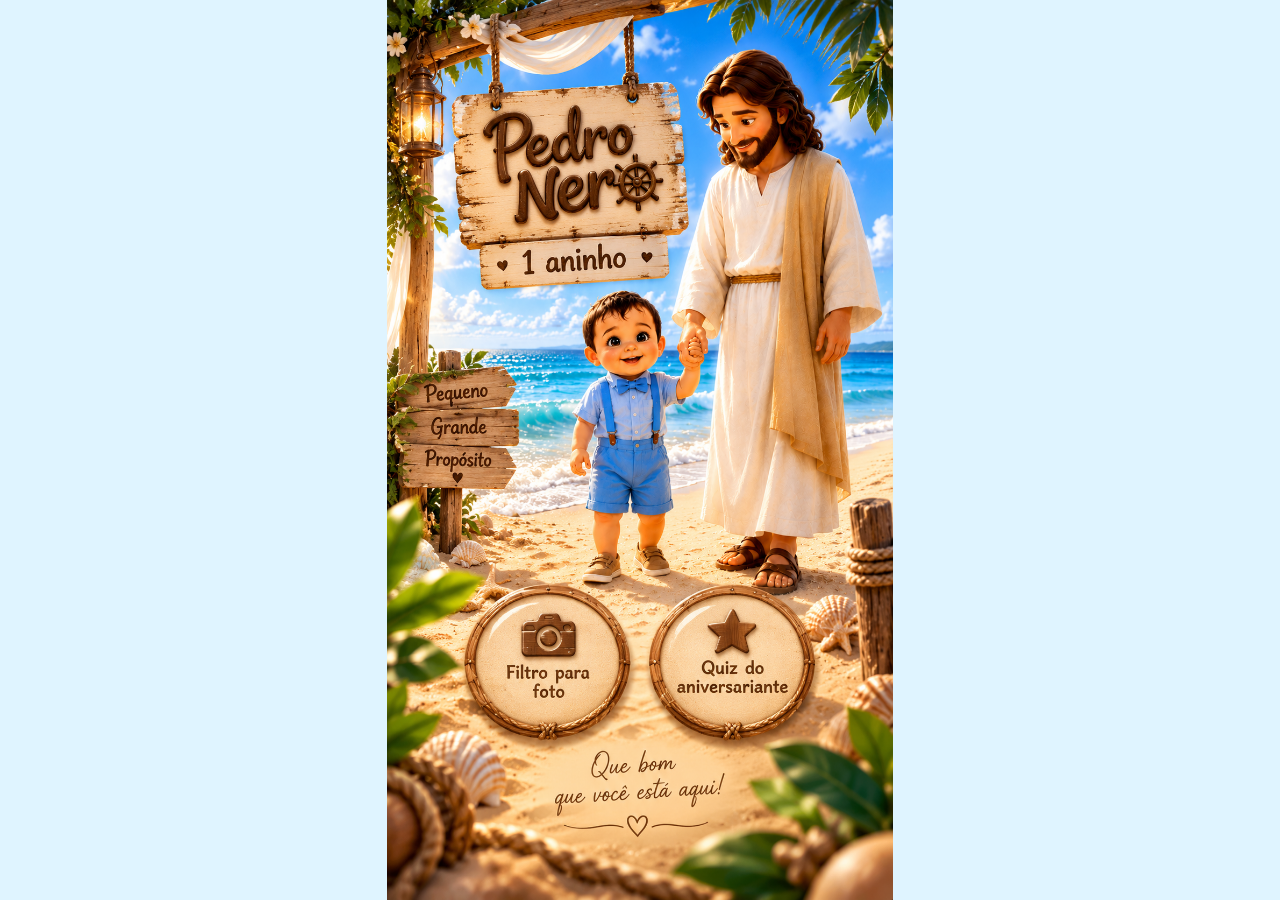
<file: index.html>
<!DOCTYPE html>
<html lang="pt-BR">
<head>
  <meta charset="UTF-8">
  <meta name="viewport" content="width=device-width, initial-scale=1, viewport-fit=cover">
  <title>Pedro Nero • 1 aninho</title>
  <style>
    * { box-sizing: border-box; }
    html, body {
      margin: 0;
      min-height: 100%;
      background: #dff4ff;
    }
    body {
      display: flex;
      justify-content: center;
      font-family: Arial, sans-serif;
    }
    .stage {
      position: relative;
      width: min(100vw, calc(100vh * 941 / 1672));
      aspect-ratio: 941 / 1672;
      overflow: hidden;
      background: #dff4ff;
    }
    .art {
      position: absolute;
      inset: 0;
      width: 100%;
      height: 100%;
      object-fit: contain;
      user-select: none;
      -webkit-user-drag: none;
    }
    .hotspot {
      position: absolute;
      display: block;
      z-index: 2;
      border-radius: 50%;
      -webkit-tap-highlight-color: transparent;
      touch-action: manipulation;
    }
    .debug .hotspot {
      outline: 3px solid red;
      background: rgba(255,0,0,.18);
    }
  </style>
</head>
<body>
  <main class="stage" id="stage" aria-label="Espaço interativo do Pedro Nero">
    <img class="art" src="assets/tela-inicial.png" alt="Pedro Nero 1 aninho">
    <a id="fotoBtn" class="hotspot" href="foto.html" aria-label="Filtro para foto"></a>
    <a id="quizBtn" class="hotspot" href="quiz.html" aria-label="Quiz do aniversariante"></a>
  </main>

  <script src="config.js"></script>
  <script>
    const cfg = window.EVENTO_CONFIG || {};
    const botoes = cfg.botoes || {};

    function aplicarArea(id, area) {
      if (!area) return;
      const el = document.getElementById(id);
      el.style.left = area.x + "%";
      el.style.top = area.y + "%";
      el.style.width = area.largura + "%";
      el.style.height = area.altura + "%";
    }

    aplicarArea("fotoBtn", botoes.foto);
    aplicarArea("quizBtn", botoes.quiz);

    if (new URLSearchParams(location.search).get("debug") === "1") {
      document.getElementById("stage").classList.add("debug");
    }
  </script>
</body>
</html>
</file>
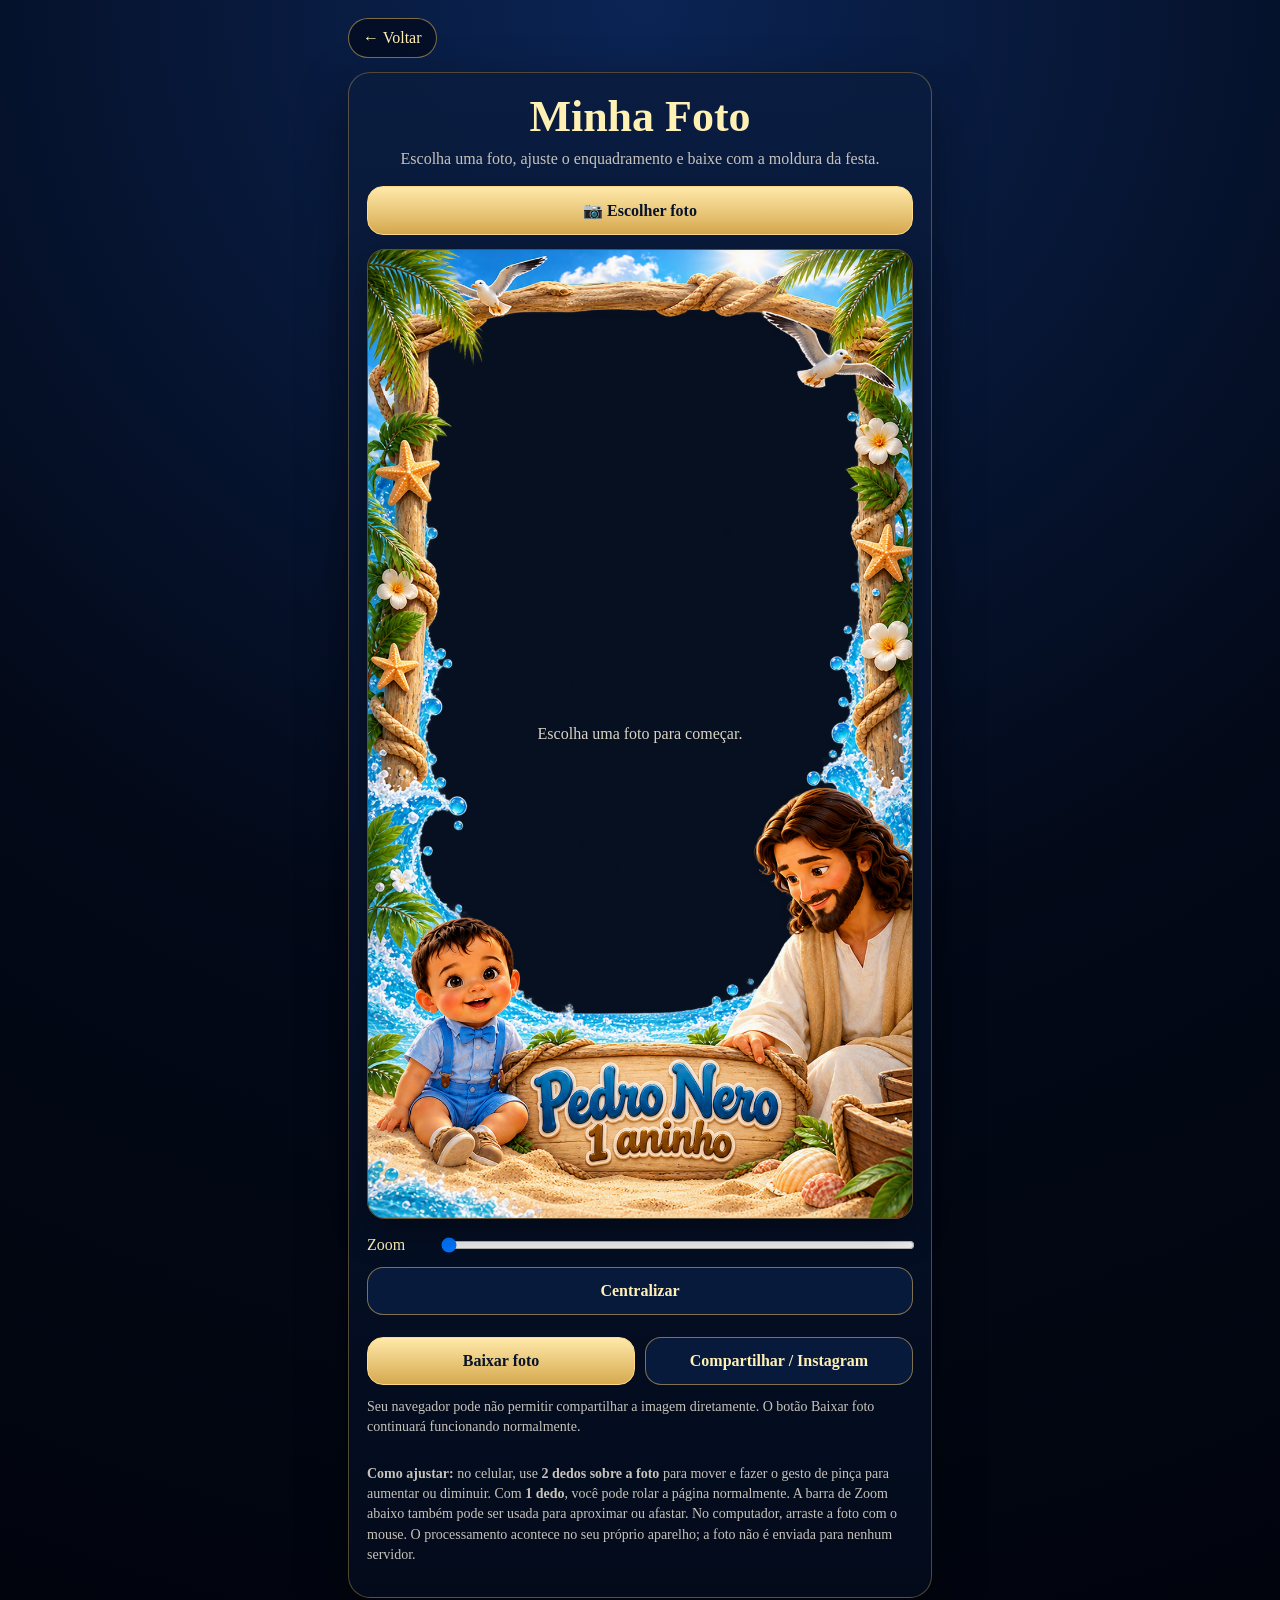
<file: foto.html>
<!DOCTYPE html>
<html lang="pt-BR">
<head>
  <meta charset="UTF-8">
  <meta name="viewport" content="width=device-width, initial-scale=1, viewport-fit=cover">
  <title>Minha Foto</title>
  <link rel="stylesheet" href="style.css">
  <style>
    .editor-wrap {
      position: relative;
      width: 100%;
      aspect-ratio: 941 / 1672;
      overflow: hidden;
      border-radius: 18px;
      background: #050a14;
      border: 1px solid rgba(226,184,99,.4);
      touch-action: pan-y;
      box-shadow: 0 12px 35px rgba(0,0,0,.35);
    }
    canvas { width:100%; height:100%; display:block; }
    .empty {
      position:absolute; inset:0;
      display:grid; place-items:center;
      padding:24px;
      text-align:center;
      color:#d9d4c6;
      pointer-events:none;
    }
    .file-label {
      display:block;
      text-align:center;
      padding:14px 16px;
      border-radius:16px;
      border:1px solid #ffd986;
      background:linear-gradient(180deg,#ffe9aa,#d6a94f);
      color:#071329;
      font-weight:700;
      cursor:pointer;
    }
    #fileInput { display:none; }
    .row { display:grid; grid-template-columns:1fr 1fr; gap:10px; }
  </style>
</head>
<body>
  <main class="page">
    <div class="topbar">
      <button class="back" onclick="location.href='index.html'">← Voltar</button>
    </div>

    <section class="card">
      <h1>Minha Foto</h1>
      <p class="subtitle">Escolha uma foto, ajuste o enquadramento e baixe com a moldura da festa.</p>

      <label class="file-label" for="fileInput">📷 Escolher foto</label>
      <input id="fileInput" type="file" accept="image/*">

      <div style="height:14px"></div>

      <div id="editorWrap" class="editor-wrap">
        <canvas id="canvas" width="941" height="1672"></canvas>
        <div id="empty" class="empty">Escolha uma foto para começar.</div>
      </div>

      <div class="controls">
        <div class="range-row">
          <span>Zoom</span>
          <input id="zoom" type="range" min="1" max="3.5" step="0.01" value="1">
        </div>
        <button id="centralizar" class="secondary" type="button" style="width:100%; margin-bottom:10px;">Centralizar</button>
        <div class="row">
          <button id="download" class="primary" type="button">Baixar foto</button>
          <button id="share" class="secondary" type="button">Compartilhar / Instagram</button>
        </div>
        <p id="shareNote" class="small">No celular, <strong>Compartilhar / Instagram</strong> abre as opções de compartilhamento disponíveis no aparelho.</p>
        <p class="small"><strong>Como ajustar:</strong> no celular, use <strong>2 dedos sobre a foto</strong> para mover e fazer o gesto de pinça para aumentar ou diminuir. Com <strong>1 dedo</strong>, você pode rolar a página normalmente. A barra de Zoom abaixo também pode ser usada para aproximar ou afastar. No computador, arraste a foto com o mouse. O processamento acontece no seu próprio aparelho; a foto não é enviada para nenhum servidor.</p>
      </div>
    </section>
  </main>

  <script>
    const canvas = document.getElementById("canvas");
    const ctx = canvas.getContext("2d");
    const wrap = document.getElementById("editorWrap");
    const input = document.getElementById("fileInput");
    const zoomEl = document.getElementById("zoom");
    const empty = document.getElementById("empty");

    const W = canvas.width, H = canvas.height;
    const frame = new Image();
    frame.src = "assets/moldura.png";

    let photo = null;
    let baseScale = 1;
    let zoom = 1;
    let offsetX = 0;
    let offsetY = 0;
    let dragging = false;
    let lastX = 0, lastY = 0;
    let touchStartDistance = 0;
    let touchStartZoom = 1;
    let touchLastCenter = null;

    function resetPosition() {
      if (!photo) return;
      baseScale = Math.max(W / photo.naturalWidth, H / photo.naturalHeight);
      zoom = 1;
      zoomEl.value = 1;
      offsetX = 0;
      offsetY = 0;
      draw();
    }

    function draw() {
      ctx.clearRect(0, 0, W, H);
      ctx.fillStyle = "#071020";
      ctx.fillRect(0, 0, W, H);

      if (photo) {
        const s = baseScale * zoom;
        const dw = photo.naturalWidth * s;
        const dh = photo.naturalHeight * s;
        ctx.drawImage(photo, (W - dw)/2 + offsetX, (H - dh)/2 + offsetY, dw, dh);
      }
      if (frame.complete) ctx.drawImage(frame, 0, 0, W, H);
    }

    frame.onload = draw;

    input.addEventListener("change", () => {
      const file = input.files && input.files[0];
      if (!file) return;
      const url = URL.createObjectURL(file);
      const img = new Image();
      img.onload = () => {
        photo = img;
        empty.style.display = "none";
        resetPosition();
        URL.revokeObjectURL(url);
      };
      img.src = url;
    });

    zoomEl.addEventListener("input", () => {
      zoom = Number(zoomEl.value);
      draw();
    });

    function pointerPos(e) {
      const r = wrap.getBoundingClientRect();
      return {
        x: (e.clientX - r.left) * (W / r.width),
        y: (e.clientY - r.top) * (H / r.height)
      };
    }

    // Desktop: arraste normalmente com o mouse.
    wrap.addEventListener("pointerdown", e => {
      if (!photo || e.pointerType === "touch") return;
      dragging = true;
      wrap.setPointerCapture(e.pointerId);
      const p = pointerPos(e);
      lastX = p.x; lastY = p.y;
    });

    wrap.addEventListener("pointermove", e => {
      if (!dragging || !photo || e.pointerType === "touch") return;
      const p = pointerPos(e);
      offsetX += p.x - lastX;
      offsetY += p.y - lastY;
      lastX = p.x; lastY = p.y;
      draw();
    });

    wrap.addEventListener("pointerup", e => {
      if (e.pointerType !== "touch") dragging = false;
    });
    wrap.addEventListener("pointercancel", e => {
      if (e.pointerType !== "touch") dragging = false;
    });

    function touchPoint(touch) {
      const r = wrap.getBoundingClientRect();
      return {
        x: (touch.clientX - r.left) * (W / r.width),
        y: (touch.clientY - r.top) * (H / r.height)
      };
    }

    function touchDistance(a, b) {
      return Math.hypot(b.x - a.x, b.y - a.y);
    }

    function touchCenter(a, b) {
      return { x: (a.x + b.x) / 2, y: (a.y + b.y) / 2 };
    }

    // Celular: 1 dedo fica livre para rolar a página; 2 dedos ajustam a foto.
    wrap.addEventListener("touchstart", e => {
      if (!photo || e.touches.length !== 2) return;
      e.preventDefault();
      const a = touchPoint(e.touches[0]);
      const b = touchPoint(e.touches[1]);
      touchStartDistance = touchDistance(a, b);
      touchStartZoom = zoom;
      touchLastCenter = touchCenter(a, b);
    }, { passive: false });

    wrap.addEventListener("touchmove", e => {
      if (!photo || e.touches.length !== 2 || !touchLastCenter) return;
      e.preventDefault();
      const a = touchPoint(e.touches[0]);
      const b = touchPoint(e.touches[1]);
      const center = touchCenter(a, b);
      const distance = touchDistance(a, b);

      offsetX += center.x - touchLastCenter.x;
      offsetY += center.y - touchLastCenter.y;

      if (touchStartDistance > 0) {
        zoom = Math.min(3.5, Math.max(1, touchStartZoom * (distance / touchStartDistance)));
        zoomEl.value = zoom;
      }

      touchLastCenter = center;
      draw();
    }, { passive: false });

    wrap.addEventListener("touchend", e => {
      if (e.touches.length < 2) {
        touchStartDistance = 0;
        touchLastCenter = null;
      }
    });

    wrap.addEventListener("touchcancel", () => {
      touchStartDistance = 0;
      touchLastCenter = null;
    });

    document.getElementById("centralizar").addEventListener("click", resetPosition);

    function makeBlob() {
      return new Promise(resolve => {
        draw();
        canvas.toBlob(resolve, "image/png", 1);
      });
    }

    document.getElementById("download").addEventListener("click", async () => {
      if (!photo) {
        alert("Escolha uma foto primeiro.");
        return;
      }
      const blob = await makeBlob();
      if (!blob) return;
      const a = document.createElement("a");
      a.href = URL.createObjectURL(blob);
      a.download = "minha-foto-pedro-nero.png";
      document.body.appendChild(a);
      a.click();
      a.remove();
      setTimeout(() => URL.revokeObjectURL(a.href), 1500);
    });

    const shareBtn = document.getElementById("share");
    const shareNote = document.getElementById("shareNote");

    shareBtn.addEventListener("click", async () => {
      if (!photo) {
        alert("Escolha uma foto primeiro.");
        return;
      }

      const blob = await makeBlob();
      if (!blob) return;
      const file = new File([blob], "minha-foto-pedro-nero.png", { type: "image/png" });

      if (navigator.share && navigator.canShare && navigator.canShare({ files: [file] })) {
        try {
          await navigator.share({
            files: [file],
            title: "Moldura - Pedro Nero"
          });
        } catch (err) {
          if (err && err.name !== "AbortError") {
            alert("Não foi possível abrir o compartilhamento neste aparelho. Use o botão Baixar foto.");
          }
        }
      } else {
        alert("O compartilhamento direto não é compatível com este navegador. Use Baixar foto e publique pelo Instagram.");
      }
    });

    if (!(navigator.share && navigator.canShare)) {
      shareNote.textContent = "Seu navegador pode não permitir compartilhar a imagem diretamente. O botão Baixar foto continuará funcionando normalmente.";
    }

    draw();
  </script>
</body>
</html>
</file>
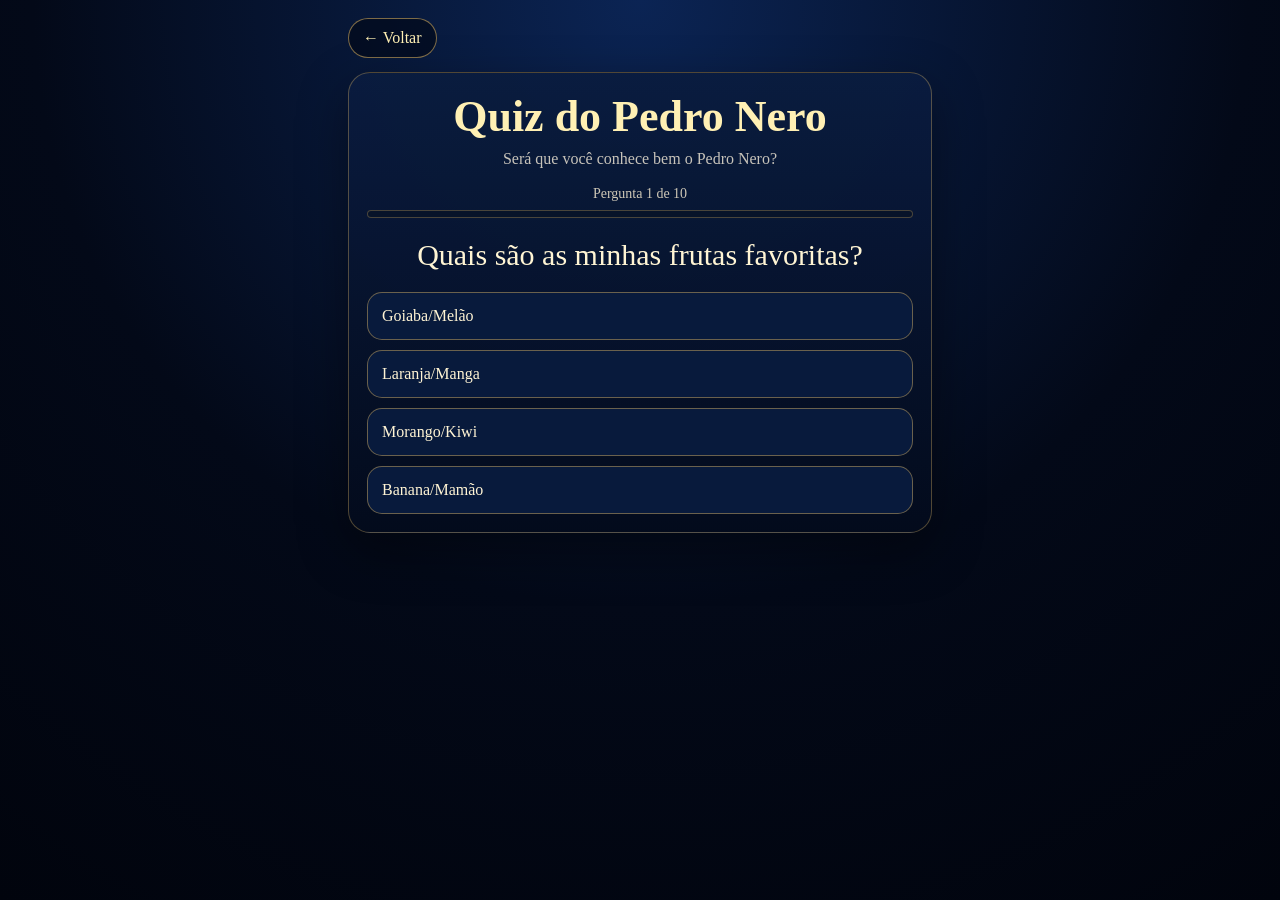
<file: quiz.html>
<!DOCTYPE html>
<html lang="pt-BR">
<head>
  <meta charset="UTF-8">
  <meta name="viewport" content="width=device-width, initial-scale=1, viewport-fit=cover">
  <title>Quiz da Aniversariante</title>
  <link rel="stylesheet" href="style.css">
  <style>
    .progress {
      width:100%;
      height:8px;
      border-radius:999px;
      overflow:hidden;
      background:#071329;
      border:1px solid rgba(226,184,99,.3);
      margin-bottom:18px;
    }
    .bar {
      height:100%;
      width:0;
      background:linear-gradient(90deg,#c99a45,#fff0b4);
      transition:.25s;
    }
    .counter {
      text-align:center;
      color:#cfc8b7;
      font-size:14px;
      margin-bottom:8px;
    }
    .question {
      font-size:clamp(21px,5vw,30px);
      text-align:center;
      color:#fff5d4;
      margin:12px 0 18px;
      line-height:1.25;
    }
    .options { display:grid; gap:10px; }
    .option {
      width:100%;
      border:1px solid rgba(226,184,99,.45);
      background:#081a3c;
      color:#fff4d4;
      padding:14px;
      border-radius:15px;
      cursor:pointer;
      text-align:left;
      transition:.16s ease;
    }
    .option:hover { background:#0d285b; transform:translateY(-1px); }
    .option:active { transform:scale(.99); }
    .option.correct {
      background:#1f7a45 !important;
      border-color:#66d692 !important;
      color:#fff !important;
      transform:none !important;
    }
    .option.incorrect {
      background:#a52f3d !important;
      border-color:#ff8390 !important;
      color:#fff !important;
      transform:none !important;
    }
    .option.locked { cursor:default; pointer-events:none; }
    .result { text-align:center; display:none; }
    .review {
      margin:24px 0 8px;
      text-align:left;
      display:grid;
      gap:10px;
    }
    .review-title {
      text-align:center;
      color:#fff5d4;
      margin:8px 0 4px;
      font-size:20px;
    }
    .review-item {
      border:1px solid rgba(226,184,99,.28);
      background:rgba(8,26,60,.72);
      border-radius:14px;
      padding:12px 14px;
      line-height:1.35;
    }
    .review-item.ok { border-color:rgba(102,214,146,.45); }
    .review-item.no { border-color:rgba(255,131,144,.45); }
    .review-question { color:#fff5d4; font-weight:700; }
    .review-status { margin-top:5px; font-weight:700; }
    .review-item.ok .review-status { color:#8be4ad; }
    .review-item.no .review-status { color:#ff98a3; }
    .review-answer { color:#d8d1bf; margin-top:4px; font-size:14px; }
    .score {
      font-size:clamp(44px,13vw,72px);
      color:#ffe6a0;
      margin:8px 0;
      font-weight:700;
    }
    #message {
      line-height:1.45;
      color:#fff5d4;
      font-size:clamp(20px,5vw,28px);
    }
  </style>
</head>
<body>
  <main class="page">
    <div class="topbar">
      <button class="back" onclick="location.href='index.html'">← Voltar</button>
    </div>

    <section class="card">
      <h1 id="title"></h1>
      <p id="sub" class="subtitle"></p>

      <div id="game">
        <div class="counter" id="counter"></div>
        <div class="progress"><div class="bar" id="bar"></div></div>
        <div class="question" id="question"></div>
        <div class="options" id="options"></div>
      </div>

      <div id="result" class="result">
        <div>Seu resultado</div>
        <div class="score" id="score"></div>
        <h2 id="message"></h2>
        <div class="review-title">Veja como você se saiu</div>
        <div id="review" class="review"></div>
        <div class="controls">
          <button class="primary" id="again">Jogar novamente</button>
          <button class="secondary" id="share">Compartilhar resultado</button>
          <button class="secondary" id="downloadResult">Baixar resultado</button>
        </div>
      </div>

      <canvas id="shareCanvas" width="1080" height="1920" style="display:none"></canvas>
    </section>
  </main>

  <script src="config.js"></script>
  <script>
    const cfg = EVENTO_CONFIG.quiz;
    document.getElementById("title").textContent = cfg.titulo;
    document.getElementById("sub").textContent = cfg.subtitulo;

    let index = 0;
    let acertos = 0;
    let perguntasDaPartida = [];
    let respostasDaPartida = [];
    let aguardandoProxima = false;

    function embaralhar(lista) {
      const copia = [...lista];
      for (let i = copia.length - 1; i > 0; i--) {
        const j = Math.floor(Math.random() * (i + 1));
        [copia[i], copia[j]] = [copia[j], copia[i]];
      }
      return copia;
    }

    function prepararPartida() {
      index = 0;
      acertos = 0;
      respostasDaPartida = [];
      aguardandoProxima = false;

      // Mantém a ordem das perguntas, mas embaralha as alternativas
      // toda vez que o quiz começa.
      perguntasDaPartida = cfg.perguntas.map(q => ({
        ...q,
        opcoes: embaralhar(q.opcoes)
      }));

      document.getElementById("result").style.display = "none";
      document.getElementById("game").style.display = "block";
      render();
    }

    function render() {
      const total = perguntasDaPartida.length;

      if (index >= total) {
        finish();
        return;
      }

      const q = perguntasDaPartida[index];
      document.getElementById("counter").textContent = `Pergunta ${index + 1} de ${total}`;
      document.getElementById("bar").style.width = `${(index / total) * 100}%`;
      document.getElementById("question").textContent = q.pergunta;

      const box = document.getElementById("options");
      box.innerHTML = "";

      q.opcoes.forEach(texto => {
        const botao = document.createElement("button");
        botao.className = "option";
        botao.textContent = texto;

        botao.onclick = () => {
          if (aguardandoProxima) return;
          aguardandoProxima = true;

          const acertou = texto === q.correta;
          if (acertou) acertos++;

          respostasDaPartida.push({
            pergunta: q.pergunta,
            resposta: texto,
            acertou
          });

          const botoes = box.querySelectorAll(".option");
          botoes.forEach(b => b.classList.add("locked"));
          botao.classList.add(acertou ? "correct" : "incorrect");

          setTimeout(() => {
            index++;
            aguardandoProxima = false;
            render();
          }, 500);
        };

        box.appendChild(botao);
      });
    }

    function finish() {
      const total = perguntasDaPartida.length;

      document.getElementById("game").style.display = "none";
      document.getElementById("result").style.display = "block";
      document.getElementById("score").textContent = `${acertos}/${total}`;
      document.getElementById("message").textContent =
        cfg.mensagensResultado[acertos] || "Obrigada por participar! ✨";

      const review = document.getElementById("review");
      review.innerHTML = "";

      respostasDaPartida.forEach((item, i) => {
        const bloco = document.createElement("div");
        bloco.className = `review-item ${item.acertou ? "ok" : "no"}`;

        const pergunta = document.createElement("div");
        pergunta.className = "review-question";
        pergunta.textContent = `${i + 1}. ${item.pergunta}`;

        const status = document.createElement("div");
        status.className = "review-status";
        status.textContent = item.acertou ? "✅ Acertou" : "❌ Errou";

        bloco.appendChild(pergunta);
        bloco.appendChild(status);

        if (!item.acertou) {
          const resposta = document.createElement("div");
          resposta.className = "review-answer";
          resposta.textContent = `Você marcou: ${item.resposta}`;
          bloco.appendChild(resposta);
        }

        review.appendChild(bloco);
      });
    }

    document.getElementById("again").onclick = prepararPartida;

    function quebrarTexto(ctx, texto, maxWidth) {
      const palavras = texto.split(/\s+/);
      const linhas = [];
      let linha = "";

      for (const palavra of palavras) {
        const teste = linha ? linha + " " + palavra : palavra;
        if (ctx.measureText(teste).width > maxWidth && linha) {
          linhas.push(linha);
          linha = palavra;
        } else {
          linha = teste;
        }
      }

      if (linha) linhas.push(linha);
      return linhas;
    }

    function desenharEstrelas(ctx) {
      const pontos = [
        [105,160,3],[210,95,2],[335,205,2],[500,120,3],[700,190,2],[880,105,3],[965,245,2],
        [155,365,2],[900,410,3],[120,620,3],[960,680,2],[180,980,2],[920,1030,3],[125,1310,2],
        [980,1370,3],[240,1515,2],[820,1580,2],[130,1750,3],[955,1780,2],[540,1720,3]
      ];

      ctx.save();
      ctx.fillStyle = "rgba(255,244,196,.92)";
      pontos.forEach(([x,y,r]) => {
        ctx.beginPath();
        ctx.arc(x,y,r,0,Math.PI*2);
        ctx.fill();
      });
      ctx.restore();
    }

    async function gerarCardResultado() {
      const canvas = document.getElementById("shareCanvas");
      const ctx = canvas.getContext("2d");
      const W = canvas.width;
      const H = canvas.height;
      const total = perguntasDaPartida.length;
      const mensagem = cfg.mensagensResultado[acertos] || "Obrigada por participar! ✨";

      const grad = ctx.createLinearGradient(0, 0, 0, H);
      grad.addColorStop(0, "#07142f");
      grad.addColorStop(.45, "#0a2558");
      grad.addColorStop(1, "#030914");
      ctx.fillStyle = grad;
      ctx.fillRect(0, 0, W, H);

      const vignette = ctx.createRadialGradient(W/2, H/2, 250, W/2, H/2, 1000);
      vignette.addColorStop(0, "rgba(255,255,255,.02)");
      vignette.addColorStop(1, "rgba(0,0,0,.5)");
      ctx.fillStyle = vignette;
      ctx.fillRect(0, 0, W, H);

      desenharEstrelas(ctx);

      ctx.save();
      ctx.strokeStyle = "#d8af58";
      ctx.lineWidth = 8;
      ctx.strokeRect(50, 50, W-100, H-100);
      ctx.strokeStyle = "rgba(255,232,166,.55)";
      ctx.lineWidth = 2;
      ctx.strokeRect(68, 68, W-136, H-136);
      ctx.restore();

      ctx.save();
      ctx.fillStyle = "#f4d985";
      ctx.beginPath();
      ctx.arc(875, 255, 76, 0, Math.PI*2);
      ctx.fill();
      ctx.fillStyle = "#0a1d46";
      ctx.beginPath();
      ctx.arc(905, 225, 72, 0, Math.PI*2);
      ctx.fill();
      ctx.restore();

      ctx.textAlign = "center";
      ctx.fillStyle = "#f7e6a7";
      ctx.font = "700 54px Georgia";
      ctx.fillText("QUIZ DA ANIVERSARIANTE", W/2, 260);

      ctx.font = "700 92px Georgia";
      ctx.fillStyle = "#fff1bd";
      ctx.fillText("PEDRO NERO", W/2, 410);

      ctx.font = "600 40px Georgia";
      ctx.fillStyle = "#d8c99e";
      ctx.fillText("1 ANINHO", W/2, 470);

      ctx.font = "700 180px Georgia";
      ctx.fillStyle = "#ffe38f";
      ctx.fillText(`${acertos}/${total}`, W/2, 790);

      let titulo = "RESULTADO";
      if (acertos === 10) titulo = "GABARITOU!";
      else if (acertos >= 8) titulo = "MANDOU MUITO BEM!";
      else if (acertos >= 6) titulo = "MANDOU BEM!";
      else if (acertos >= 4) titulo = "QUASE LÁ!";
      else titulo = "VALEU A PARTICIPAÇÃO!";

      ctx.font = "700 58px Georgia";
      ctx.fillStyle = "#fff4cf";
      ctx.fillText(titulo, W/2, 905);

      ctx.font = "500 42px Arial";
      ctx.fillStyle = "#f5f0df";
      const linhas = quebrarTexto(ctx, mensagem, 820);
      const inicioY = 1035;
      const lineHeight = 58;

      linhas.slice(0, 7).forEach((linha, i) => {
        ctx.fillText(linha, W/2, inicioY + i * lineHeight);
      });

      ctx.font = "600 34px Georgia";
      ctx.fillStyle = "#d8af58";
      ctx.fillText("Pedro Nero • 1 aninho", W/2, 1685);

      ctx.font = "400 26px Arial";
      ctx.fillStyle = "rgba(255,255,255,.72)";
      ctx.fillText("Compartilhe seu resultado!", W/2, 1740);

      return await new Promise(resolve => {
        canvas.toBlob(blob => resolve(blob), "image/png", 1);
      });
    }

    function baixarImagem(blob) {
      const total = perguntasDaPartida.length;
      const url = URL.createObjectURL(blob);
      const a = document.createElement("a");
      a.href = url;
      a.download = `quiz-pedro-nero-${acertos}de${total}.png`;
      document.body.appendChild(a);
      a.click();
      a.remove();
      setTimeout(() => URL.revokeObjectURL(url), 1500);
    }

    async function compartilharImagem() {
      const blob = await gerarCardResultado();
      const total = perguntasDaPartida.length;
      const arquivo = new File(
        [blob],
        `quiz-pedro-nero-${acertos}de${total}.png`,
        { type: "image/png" }
      );
      const texto = `Eu fiz ${acertos}/${total} no Quiz do Pedro Nero!`;

      try {
        if (navigator.canShare && navigator.canShare({ files: [arquivo] }) && navigator.share) {
          await navigator.share({
            files: [arquivo],
            title: "Quiz do Pedro Nero",
            text: texto
          });
        } else if (navigator.share) {
          baixarImagem(blob);
          setTimeout(() => navigator.share({ text: texto }), 250);
        } else {
          baixarImagem(blob);
          alert("O card do seu resultado foi baixado.");
        }
      } catch (erro) {
        if (erro && erro.name !== "AbortError") {
          baixarImagem(blob);
        }
      }
    }

    document.getElementById("share").onclick = compartilharImagem;

    document.getElementById("downloadResult").onclick = async () => {
      const blob = await gerarCardResultado();
      baixarImagem(blob);
    };

    prepararPartida();
  </script>
</body>
</html>
</file>
<file: style.css>
:root {
  --bg: #030918;
  --panel: rgba(5, 17, 43, .94);
  --gold: #e2b863;
  --gold2: #fff0b4;
  --text: #fff7df;
  --muted: #c7c3ba;
  --blue: #0c2b66;
}

* { box-sizing: border-box; }

html, body {
  margin: 0;
  min-height: 100%;
  background: radial-gradient(circle at top, #0b2454 0, var(--bg) 55%, #01040d 100%);
  color: var(--text);
  font-family: Georgia, "Times New Roman", serif;
}

button, input { font: inherit; }

a { color: inherit; text-decoration: none; }

.page {
  width: min(100%, 620px);
  min-height: 100vh;
  margin: 0 auto;
  padding: 18px;
}

.topbar {
  display: flex;
  justify-content: space-between;
  align-items: center;
  gap: 12px;
  margin-bottom: 14px;
}

.back {
  border: 1px solid rgba(226,184,99,.55);
  background: rgba(3,9,24,.65);
  color: var(--gold2);
  padding: 10px 14px;
  border-radius: 999px;
  cursor: pointer;
}

.card {
  border: 1px solid rgba(226,184,99,.35);
  background: linear-gradient(180deg, rgba(10,28,63,.96), rgba(3,11,28,.96));
  box-shadow: 0 18px 50px rgba(0,0,0,.4);
  border-radius: 22px;
  padding: 18px;
}

h1, h2, p { margin-top: 0; }

h1 {
  color: var(--gold2);
  text-align: center;
  font-size: clamp(28px, 7vw, 44px);
  margin-bottom: 8px;
}

.subtitle {
  text-align: center;
  color: var(--muted);
  margin-bottom: 18px;
}

.primary, .secondary {
  width: 100%;
  border-radius: 16px;
  padding: 14px 16px;
  cursor: pointer;
  font-weight: 700;
}

.primary {
  border: 1px solid #ffd986;
  color: #071329;
  background: linear-gradient(180deg, #ffe9aa, #d6a94f);
}

.secondary {
  border: 1px solid rgba(226,184,99,.55);
  color: var(--gold2);
  background: #081a3c;
}

.controls {
  display: grid;
  gap: 12px;
  margin-top: 16px;
}

.range-row {
  display: grid;
  grid-template-columns: 60px 1fr;
  gap: 12px;
  align-items: center;
  color: var(--gold2);
}

input[type="range"] { width: 100%; }

.small {
  color: var(--muted);
  font-size: 14px;
  line-height: 1.45;
}
</file>
